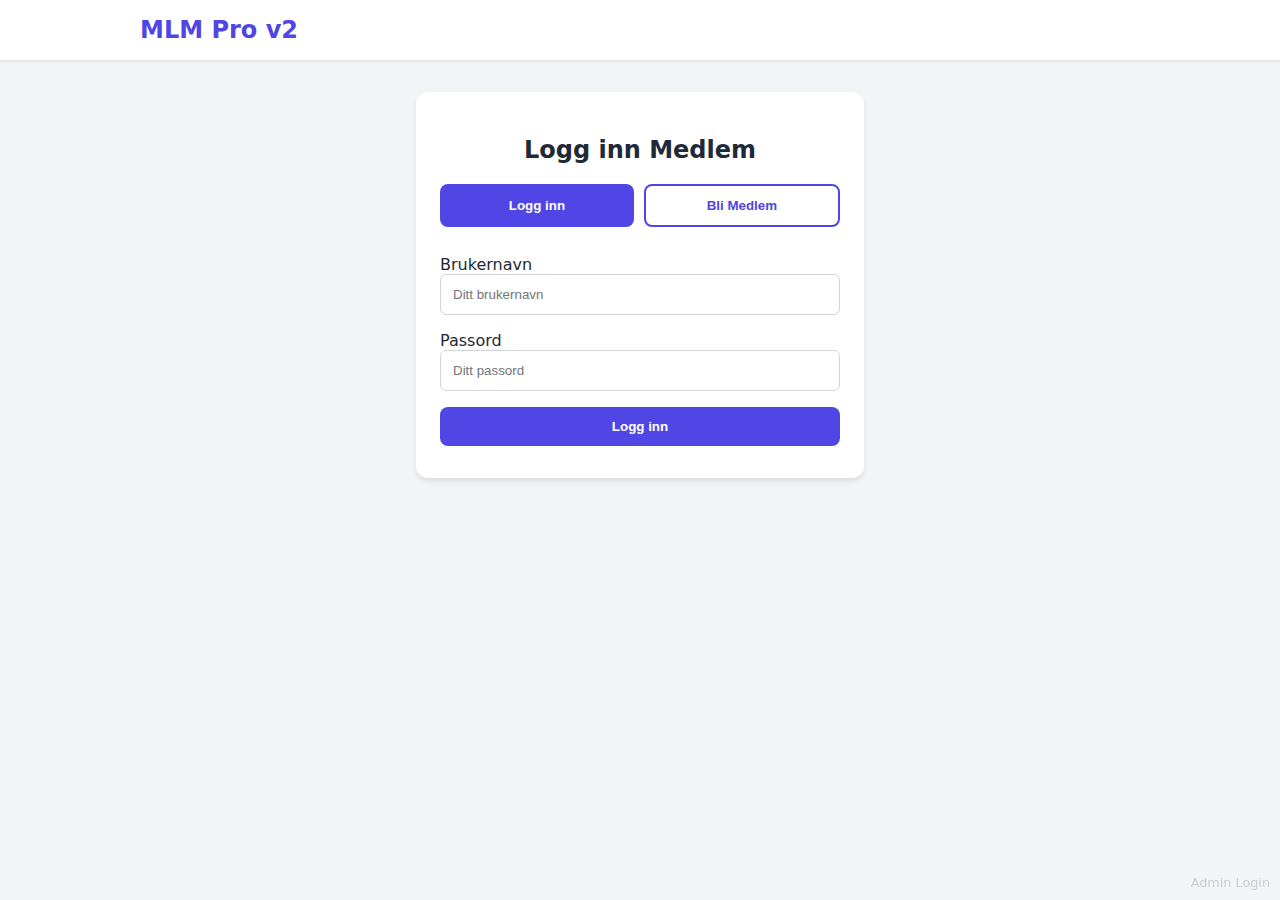
<file: index.html>
<!DOCTYPE html>
<html lang="no">
<head>
    <meta charset="UTF-8">
    <meta name="viewport" content="width=device-width, initial-scale=1.0">
    <title>MLM Pro System v2.0</title>
    <link href="css/style.css" rel="stylesheet">
    <style>
        /* Extra styles for the admin login separation */
        .admin-link {
            position: fixed;
            bottom: 10px;
            right: 10px;
            font-size: 0.8rem;
            color: #ccc;
            text-decoration: none;
        }
        .admin-link:hover { color: var(--primary-color); }
    </style>
</head>
<body>

    <!-- Navigation -->
    <nav class="navbar">
        <div class="app-container" style="display: flex; justify-content: space-between; align-items: center; margin: 0 auto;">
            <a href="#" class="brand" onclick="location.reload()">MLM Pro v2</a>
            <div id="nav-actions">
                <!-- Injected via JS -->
            </div>
        </div>
    </nav>

    <!-- MAIN APP CONTAINER -->
    <div class="app-container">
        
        <!-- VIEW: MEMBER AUTH (Login/Register) -->
        <div id="view-auth" class="">
            <div class="card" style="max-width: 400px; margin: 2rem auto;">
                <h2 class="text-center" id="auth-title">Medlemsportal</h2>
                <div id="alert-box" class="hidden" style="background: #fee2e2; color: #b91c1c; padding: 1rem; border-radius: 6px; margin-bottom: 1rem;"></div>

                <!-- Tabs -->
                <div style="display: flex; gap: 10px; margin-bottom: 20px;">
                    <button class="btn btn-outline" id="btn-tab-login" onclick="switchAuthMode('login')">Logg inn</button>
                    <button class="btn btn-outline" id="btn-tab-register" onclick="switchAuthMode('register')">Bli Medlem</button>
                </div>

                <form id="auth-form">
                    <div id="field-name" class="hidden">
                        <label>Ditt Navn</label>
                        <input type="text" id="inp-name" placeholder="Ola Nordmann">
                    </div>
                    
                    <label>Brukernavn</label>
                    <input type="text" id="inp-user" placeholder="Ditt brukernavn" required>
                    
                    <label>Passord</label>
                    <input type="password" id="inp-pass" placeholder="Ditt passord" required>

                    <div id="field-sponsor" class="hidden">
                        <label>Sponsor ID (Valgfri)</label>
                        <input type="text" id="inp-sponsor" placeholder="Hvem inviterte deg?">
                    </div>

                    <button type="submit" class="btn btn-primary" id="btn-submit">Logg inn</button>
                </form>
            </div>
            
            <!-- Hidden Admin Link -->
            <a href="#" class="admin-link" onclick="app.showAdminLogin()">Admin Login</a>
        </div>

        <!-- VIEW: ADMIN LOGIN -->
        <div id="view-admin-login" class="hidden">
            <div class="card" style="max-width: 400px; margin: 2rem auto; border: 2px solid var(--primary-color);">
                <h2 class="text-center" style="color: var(--primary-color);">Administrator</h2>
                <p class="text-center text-muted">Kun for systemadministratorer</p>
                
                <form id="admin-login-form">
                    <label>Admin Brukernavn</label>
                    <input type="text" id="admin-user" placeholder="Admin brukernavn" required>
                    
                    <label>Passord</label>
                    <input type="password" id="admin-pass" placeholder="Passord" required>

                    <button type="submit" class="btn btn-primary">Logg inn som Admin</button>
                </form>
                <div class="text-center" style="margin-top: 1rem;">
                    <a href="#" onclick="app.showAuth()">← Tilbake til medlemsportal</a>
                </div>
            </div>
        </div>

        <!-- VIEW: DASHBOARD -->
        <div id="view-dashboard" class="hidden">
            <div class="flex-grid">
                <!-- Profile Card -->
                <div class="col card">
                    <h3>👤 Min Profil</h3>
                    <p class="text-muted">Hei, <strong id="dash-name">User</strong> (ID: <span id="dash-id">...</span>)</p>
                    
                    <div style="background: #f8fafc; padding: 15px; border-radius: 8px; margin-top: 15px; border: 1px solid #e2e8f0;">
                        <small style="text-transform: uppercase; letter-spacing: 0.5px; font-weight: bold; color: #64748b;">🚀 Din Vervelink</small><br>
                        <div style="display: flex; gap: 5px; margin-top: 5px;">
                            <input type="text" id="ref-link" readonly onclick="this.select()" style="flex: 1; padding: 8px; border: 1px solid #ccc; border-radius: 4px;">
                            <button class="btn btn-primary" onclick="copyLink()" style="width: auto;">Kopier</button>
                        </div>
                        <p style="font-size: 0.75rem; color: #666; margin-top: 8px; line-height: 1.4;">
                            Del denne linken med venner. Når de registrerer seg, havner de automatisk i ditt nettverk!
                            <br><br>
                            <em>Preview:</em> <code>www.dittdomene.no/?ref=<span id="dash-ref-id">ID</span></code>
                        </p>
                    </div>
                </div>

                <!-- Stats Card -->
                <div class="col stat-box" style="background: linear-gradient(135deg, #4f46e5 0%, #3b82f6 100%); color: white;">
                    <h3>💰 Min Lommebok</h3>
                    <p style="opacity: 0.9;">Total Opptjent</p>
                    <div class="stat-value" id="dash-earnings" style="color: white;">0 NOK</div>
                    <div style="margin-top: 15px; padding-top: 15px; border-top: 1px solid rgba(255,255,255,0.2);">
                        <p style="font-size: 0.9rem;">Tilgjengelig Saldo:</p>
                        <span id="dash-balance" style="font-size: 1.5rem; font-weight: bold;">0</span> <span style="font-size: 1rem;">NOK</span>
                    </div>
                </div>
            </div>

            <!-- Action Bar -->
            <div class="card">
                <h3>⚡ Handlinger</h3>
                <div class="flex-grid">
                    <button class="btn btn-success" onclick="app.showStore()" style="padding: 1.5rem; font-size: 1.1rem;">
                        🛒 Gå til Nettbutikk
                        <br><small style="font-weight: normal; font-size: 0.8rem;">Kjøp produkter og start din reise</small>
                    </button>
                    <button class="btn btn-outline" onclick="alert('Du har ingen aktive abonnementer enda.')" style="padding: 1.5rem; font-size: 1.1rem;">
                        📦 Mine Produkter
                        <br><small style="font-weight: normal; font-size: 0.8rem;">Se dine kjøp og abonnementer</small>
                    </button>
                </div>
            </div>

            <div class="flex-grid">
                <!-- Downline -->
                <div class="col card">
                    <h3>👥 Mitt Nettverk (Nivå 1)</h3>
                    <p class="text-muted" style="font-size: 0.85rem; margin-bottom: 10px;">Personer du har vervet direkte:</p>
                    <div id="list-downline" style="max-height: 200px; overflow-y: auto;">Loading...</div>
                </div>

                <!-- History -->
                <div class="col card">
                    <h3>📜 Transaksjonshistorikk</h3>
                    <p class="text-muted" style="font-size: 0.85rem; margin-bottom: 10px;">Dine inntekter og kjøp:</p>
                    <div id="list-activity" style="max-height: 200px; overflow-y: auto;">Ingen aktivitet.</div>
                </div>
            </div>
        </div>

        <!-- VIEW: STORE -->
        <div id="view-store" class="hidden">
            <button class="btn btn-outline" onclick="app.showDashboard()">← Tilbake til Dashboard</button>
            <h2 class="mb-4">Produkter</h2>
            <div id="store-products" class="flex-grid">
                <!-- Products Injected Here -->
            </div>
        </div>

        <!-- VIEW: ADMIN DASHBOARD -->
        <div id="view-admin-dash" class="hidden">
            <div style="display: flex; justify-content: space-between; align-items: center; margin-bottom: 1rem;">
                <h2>Admin Kontrollpanel</h2>
                <button class="btn btn-outline" style="width: auto;" onclick="logout()">Logg ut</button>
            </div>
            
            <div class="card" style="border: 2px solid var(--primary-color);">
                <div class="flex-grid">
                    <div class="col">
                        <h4 style="color: var(--primary-color);">⚡ System Simulator (Test-Data)</h4>
                        <p>Klikk her for å generere falske medlemmer og teste provisjoner automatisk.</p>
                        <button class="btn btn-primary" onclick="runSimulation()">Kjør Full Systemtest (5 Ledd)</button>
                        <div id="sim-result" style="margin-top: 10px; font-size: 0.9rem;"></div>
                    </div>
                    <div class="col">
                        <h4>Nullstill System</h4>
                        <button class="btn btn-danger" onclick="resetAll()">Slett ALT og start på nytt</button>
                    </div>
                </div>

                <h4 class="mt-4">Alle Brukere i Systemet</h4>
                <div id="admin-user-list" style="max-height: 400px; overflow-y: auto; border: 1px solid #eee;">
                    <!-- List -->
                </div>
            </div>
        </div>

    </div>

    <script src="js/app.js"></script>
    <!-- v2.0.1 Force Update -->
    <script>
        // --- UI Controller ---
        const app = {
            currentUser: null,
            
            init: function() {
                // Check URL params
                const urlParams = new URLSearchParams(window.location.search);
                const ref = urlParams.get('ref');
                const adminMode = urlParams.get('admin');

                // Check Session
                const stored = localStorage.getItem('mlm_session');
                if (stored) {
                    const user = mlmApp.getUser(stored);
                    if (user) {
                        this.loginSuccess(user);
                        return;
                    }
                }
                
                // No session
                if (adminMode) {
                    this.showAdminLogin();
                } else {
                    this.showAuth(ref);
                }
            },

            showAuth: function(refCode) {
                this.hideAllViews();
                document.getElementById('view-auth').classList.remove('hidden');
                document.getElementById('nav-actions').innerHTML = '';
                
                if (refCode) {
                    switchAuthMode('register');
                    document.getElementById('inp-sponsor').value = refCode;
                    document.getElementById('alert-box').innerText = "Du har blitt invitert! Registrer deg for å bli med.";
                    document.getElementById('alert-box').classList.remove('hidden');
                    document.getElementById('alert-box').style.background = '#d1fae5';
                    document.getElementById('alert-box').style.color = '#065f46';
                }
            },

            showAdminLogin: function() {
                this.hideAllViews();
                document.getElementById('view-admin-login').classList.remove('hidden');
            },

            loginSuccess: function(user) {
                this.currentUser = user;
                localStorage.setItem('mlm_session', user.id);
                
                if (user.role === 'admin') {
                    this.showAdminDash();
                } else {
                    this.showDashboard();
                }
            },

            showDashboard: function() {
                this.hideAllViews();
                document.getElementById('view-dashboard').classList.remove('hidden');
                
                // Update Nav
                document.getElementById('nav-actions').innerHTML = `<button class="btn btn-outline" style="width: auto; padding: 0.5rem 1rem;" onclick="logout()">Logg ut</button>`;

                // Fill Data
                document.getElementById('dash-name').innerText = this.currentUser.name;
                document.getElementById('dash-id').innerText = this.currentUser.id;
                document.getElementById('dash-ref-id').innerText = this.currentUser.id;
                
                // Refresh fresh data from DB
                const freshUser = mlmApp.getUser(this.currentUser.id);
                this.currentUser = freshUser; 
                
                document.getElementById('dash-earnings').innerText = freshUser.totalEarnings.toFixed(2) + ' NOK';
                document.getElementById('dash-balance').innerText = freshUser.balance.toFixed(2);

                // Ref Link Construction
                const url = window.location.href.split('?')[0];
                document.getElementById('ref-link').value = `${url}?ref=${freshUser.id}`;

                // Lists
                this.renderDownline(freshUser.id);
                this.renderHistory();
            },

            showStore: function() {
                this.hideAllViews();
                document.getElementById('view-store').classList.remove('hidden');
                const products = mlmApp.getProducts();
                const container = document.getElementById('store-products');
                container.innerHTML = products.map(p => `
                    <div class="col card">
                        <h3>${p.name}</h3>
                        <p class="stat-value" style="font-size: 1.5rem; color: var(--primary-color);">${p.price} NOK</p>
                        <button class="btn btn-success" onclick="buyProduct('${p.id}')">Kjøp Nå</button>
                    </div>
                `).join('');
            },

            showAdminDash: function() {
                this.hideAllViews();
                document.getElementById('view-admin-dash').classList.remove('hidden');
                
                // Render User List
                const users = mlmApp.getFullGenealogy();
                document.getElementById('admin-user-list').innerHTML = users.map(u => `
                    <div class="list-item">
                        <div>
                            <strong>${u.name}</strong> <span style="font-size:0.8rem; background:#eee; padding:2px 5px; border-radius:4px;">${u.role}</span><br>
                            <small>Bruker: <strong>${u.username}</strong> | Pass: ${u.password}</small><br>
                            <small class="text-muted">ID: ${u.id} | Sponsor: ${u.sponsorId || 'Ingen'}</small>
                        </div>
                        <div class="text-center">
                            <small>Saldo / Totalt</small><br>
                            <strong>${u.balance.toFixed(0)} / ${u.totalEarnings.toFixed(0)}</strong>
                        </div>
                    </div>
                `).join('');
            },

            hideAllViews: function() {
                ['view-auth', 'view-admin-login', 'view-dashboard', 'view-store', 'view-admin-dash'].forEach(id => {
                    const el = document.getElementById(id);
                    if(el) el.classList.add('hidden');
                });
            },

            renderDownline: function(uid) {
                const list = mlmApp.getDownline(uid);
                const el = document.getElementById('list-downline');
                if (list.length === 0) el.innerHTML = '<p class="text-muted">Ingen vervet enda.</p>';
                else {
                    el.innerHTML = list.map(u => `
                        <div class="list-item">
                            <span>${u.name}</span>
                            <span class="text-muted">ID: ${u.id}</span>
                        </div>
                    `).join('');
                }
            },

            renderHistory: function() {
                const data = mlmApp.getData();
                const myActivity = data.transactions.filter(t => 
                    t.userId === this.currentUser.id || 
                    t.commissions.some(c => c.receiverId === this.currentUser.id)
                ).reverse().slice(0, 5);

                const el = document.getElementById('list-activity');
                if (myActivity.length === 0) el.innerHTML = '<p class="text-muted">Ingen transaksjoner.</p>';
                else {
                    el.innerHTML = myActivity.map(t => {
                        if (t.userId === this.currentUser.id) {
                            return `<div class="list-item"><div>Du kjøpte <strong>${t.productName}</strong></div><small>-${t.amount}</small></div>`;
                        }
                        const comm = t.commissions.find(c => c.receiverId === this.currentUser.id);
                        if (comm) {
                            return `<div class="list-item"><div>Provisjon fra <strong>${t.userName}</strong> (Nivå ${comm.level})</div><strong style="color:green">+${comm.amount}</strong></div>`;
                        }
                    }).join('');
                }
            }
        };

        // --- Event Handlers ---

        let authMode = 'login';
        function switchAuthMode(mode) {
            authMode = mode;
            document.getElementById('auth-title').innerText = mode === 'login' ? 'Logg inn Medlem' : 'Bli Medlem';
            document.getElementById('btn-submit').innerText = mode === 'login' ? 'Logg inn' : 'Registrer meg';
            
            // Toggle active button style
            if(mode === 'login') {
                document.getElementById('btn-tab-login').classList.add('btn-primary');
                document.getElementById('btn-tab-login').classList.remove('btn-outline');
                document.getElementById('btn-tab-register').classList.add('btn-outline');
                document.getElementById('btn-tab-register').classList.remove('btn-primary');
                
                document.getElementById('field-name').classList.add('hidden');
                document.getElementById('field-sponsor').classList.add('hidden');
            } else {
                document.getElementById('btn-tab-register').classList.add('btn-primary');
                document.getElementById('btn-tab-register').classList.remove('btn-outline');
                document.getElementById('btn-tab-login').classList.add('btn-outline');
                document.getElementById('btn-tab-login').classList.remove('btn-primary');
                
                document.getElementById('field-name').classList.remove('hidden');
                document.getElementById('field-sponsor').classList.remove('hidden');
            }
        }

        // Member Login/Register
        document.getElementById('auth-form').addEventListener('submit', (e) => {
            e.preventDefault();
            const user = document.getElementById('inp-user').value;
            const pass = document.getElementById('inp-pass').value;
            
            if (authMode === 'login') {
                const res = mlmApp.login(user, pass);
                if (res.success) {
                    if (res.user.role === 'admin') {
                        alert('Administrator må bruke Admin-login siden.');
                        app.showAdminLogin();
                    } else {
                        app.loginSuccess(res.user);
                    }
                }
                else alert(res.message);
            } else {
                const name = document.getElementById('inp-name').value;
                const sponsor = document.getElementById('inp-sponsor').value;
                const res = mlmApp.registerUser(user, pass, name, sponsor || null);
                if (res.success) app.loginSuccess(res.user);
                else alert(res.message);
            }
        });

        // Admin Login
        document.getElementById('admin-login-form').addEventListener('submit', (e) => {
            e.preventDefault();
            const user = document.getElementById('admin-user').value;
            const pass = document.getElementById('admin-pass').value;
            
            const res = mlmApp.login(user, pass);
            if (res.success) {
                if (res.user.role !== 'admin') {
                    alert('Ingen tilgang. Du er ikke administrator.');
                } else {
                    app.loginSuccess(res.user);
                }
            } else {
                alert(res.message);
            }
        });

        function logout() {
            localStorage.removeItem('mlm_session');
            window.location.href = window.location.href.split('?')[0]; 
        }

        function buyProduct(pid) {
            if(confirm('Bekreft kjøp?')) {
                const res = mlmApp.purchaseProduct(app.currentUser.id, pid);
                if (res.success) {
                    alert(res.message);
                    // Refresh data
                    app.showDashboard(); 
                } else {
                    alert(res.message);
                }
            }
        }

        function copyLink() {
            const el = document.getElementById('ref-link');
            el.select();
            document.execCommand('copy');
            alert('Link kopiert!');
        }

        // Admin Funcs
        function runSimulation() {
            const res = mlmApp.runSimulation();
            document.getElementById('sim-result').innerHTML = `
                <div style="background:#ecfdf5; color:#065f46; padding:10px; border-radius:6px; border: 1px solid #10b981;">
                    <strong>✅ ${res.message}</strong><br>
                    <small>Systemet har nå generert brukere og kjøp. Sjekk listen under.</small>
                </div>
            `;
            app.showAdminDash(); 
        }

        function resetAll() {
            if(confirm('ADVARSEL: Dette sletter ALLE brukere og transaksjoner. Er du sikker?')) {
                mlmApp.resetSystem();
                logout();
            }
        }

        // Start App
        app.init();
        
        // Default to login tab
        switchAuthMode('login');

    </script>
</body>
</html>
</file>
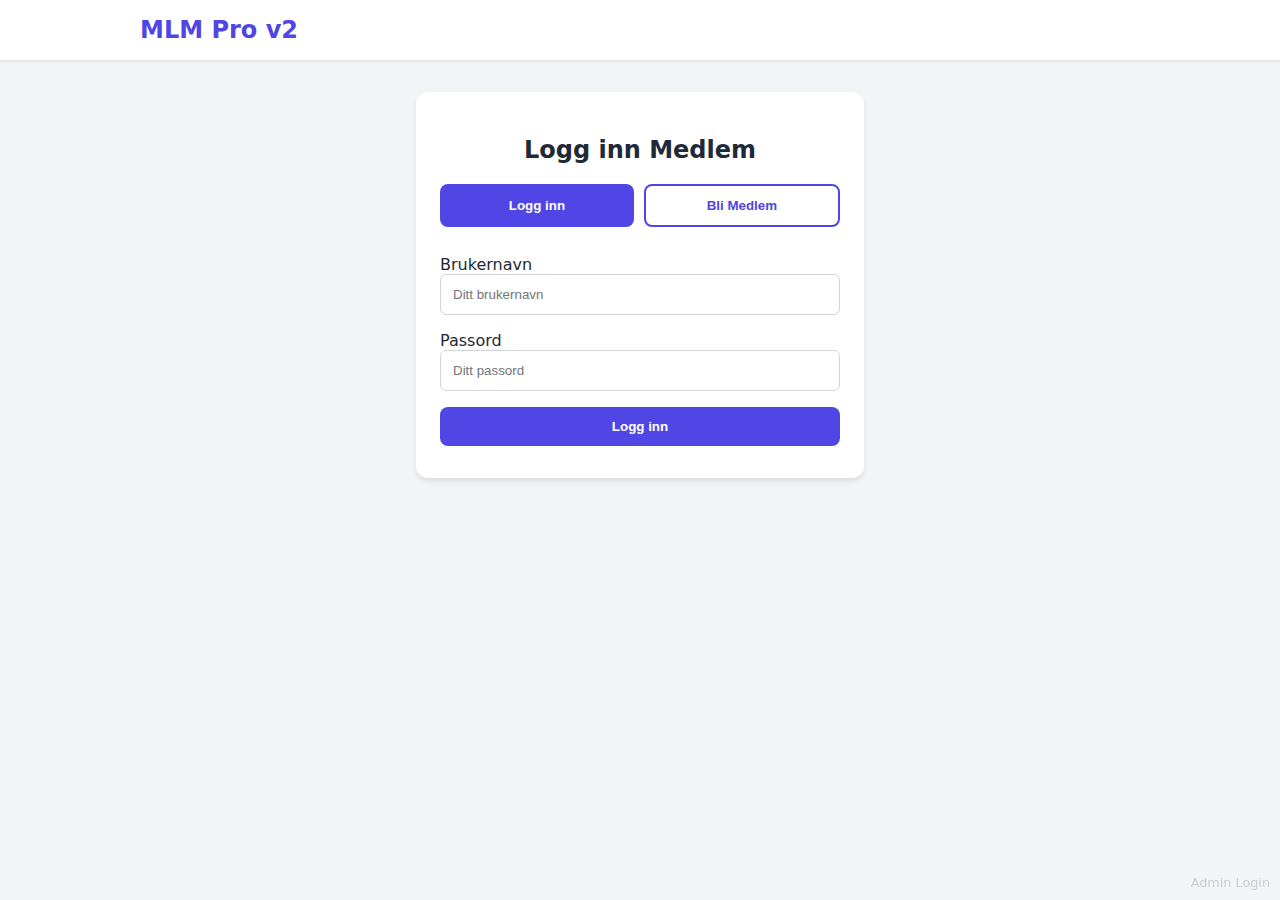
<file: admin.html>
<!DOCTYPE html>
<html lang="no">
<head>
    <meta charset="UTF-8">
    <meta name="viewport" content="width=device-width, initial-scale=1.0">
    <title>MLM Pro - Admin</title>
    <link href="https://cdn.jsdelivr.net/npm/bootstrap@5.3.0/dist/css/bootstrap.min.css" rel="stylesheet">
    <link href="css/style.css" rel="stylesheet">
</head>
<body>

    <nav class="navbar navbar-dark bg-dark">
        <div class="container">
            <span class="navbar-brand mb-0 h1">MLM Admin Panel</span>
            <div>
                <a href="index.html" class="btn btn-primary btn-sm me-2">Tilbake til Dashboard</a>
                <a href="store.html" class="btn btn-outline-light btn-sm">Gå til Butikk</a>
            </div>
        </div>
    </nav>

    <div class="container mt-5">
        <div class="row">
            <div class="col-md-6">
                <div class="card p-4">
                    <h4>Provisjonsinnstillinger (5 Ledd)</h4>
                    <p class="text-muted">Angi prosentandel for hvert nivå oppover.</p>
                    <form id="settingsForm">
                        <div class="input-group mb-2">
                            <span class="input-group-text">Nivå 1 (%)</span>
                            <input type="number" class="form-control" id="rate1" step="0.1">
                        </div>
                        <div class="input-group mb-2">
                            <span class="input-group-text">Nivå 2 (%)</span>
                            <input type="number" class="form-control" id="rate2" step="0.1">
                        </div>
                        <div class="input-group mb-2">
                            <span class="input-group-text">Nivå 3 (%)</span>
                            <input type="number" class="form-control" id="rate3" step="0.1">
                        </div>
                        <div class="input-group mb-2">
                            <span class="input-group-text">Nivå 4 (%)</span>
                            <input type="number" class="form-control" id="rate4" step="0.1">
                        </div>
                        <div class="input-group mb-2">
                            <span class="input-group-text">Nivå 5 (%)</span>
                            <input type="number" class="form-control" id="rate5" step="0.1">
                        </div>
                        <button type="submit" class="btn btn-primary mt-3">Lagre Endringer</button>
                    </form>
                </div>

                <div class="card p-4 mt-4 border-danger">
                    <h4>Systemverktøy</h4>
                    <button class="btn btn-danger" onclick="resetSystem()">Nullstill Database (Slett alt)</button>
                </div>
            </div>

            <div class="col-md-6">
                <div class="card p-4">
                    <h4>Alle Brukere</h4>
                    <div class="table-responsive" style="max-height: 500px; overflow-y: auto;">
                        <table class="table table-striped table-sm">
                            <thead>
                                <tr>
                                    <th>ID</th>
                                    <th>Navn</th>
                                    <th>Sponsor</th>
                                    <th>Inntekt</th>
                                </tr>
                            </thead>
                            <tbody id="userTableBody">
                                <!-- Users injected here -->
                            </tbody>
                        </table>
                    </div>
                </div>
            </div>
        </div>
    </div>

    <script src="js/app.js"></script>
    <script>
        // Check Admin Auth
        const storedUser = localStorage.getItem('mlm_user');
        if (!storedUser) {
            window.location.href = 'index.html';
        }
        const currentUser = JSON.parse(storedUser);
        if (currentUser.role !== 'admin') {
            alert('Ingen tilgang');
            window.location.href = 'index.html';
        }

        // Load Settings
        const data = mlmApp.getData();
        const rates = data.settings.commissionRates;
        
        document.getElementById('rate1').value = rates[0];
        document.getElementById('rate2').value = rates[1];
        document.getElementById('rate3').value = rates[2];
        document.getElementById('rate4').value = rates[3];
        document.getElementById('rate5').value = rates[4];

        // Load Users
        const users = mlmApp.getAllUsers();
        const tbody = document.getElementById('userTableBody');
        users.forEach(u => {
            const row = `
                <tr>
                    <td><small>${u.id}</small></td>
                    <td>${u.name} <span class="badge bg-secondary">${u.role}</span></td>
                    <td>${u.sponsorId || '-'}</td>
                    <td>${u.totalEarnings.toFixed(2)}</td>
                </tr>
            `;
            tbody.innerHTML += row;
        });

        // Save Handler
        document.getElementById('settingsForm').addEventListener('submit', (e) => {
            e.preventDefault();
            const newRates = [
                document.getElementById('rate1').value,
                document.getElementById('rate2').value,
                document.getElementById('rate3').value,
                document.getElementById('rate4').value,
                document.getElementById('rate5').value
            ];
            mlmApp.updateSettings(newRates);
            alert('Innstillinger lagret!');
        });

        function resetSystem() {
            if(confirm('ADVARSEL: Dette vil slette alle brukere og transaksjoner. Er du sikker?')) {
                mlmApp.resetSystem();
                alert('Systemet er nullstilt. Du logges nå ut.');
                localStorage.removeItem('mlm_user');
                window.location.href = 'index.html';
            }
        }
    </script>
</body>
</html>
</file>
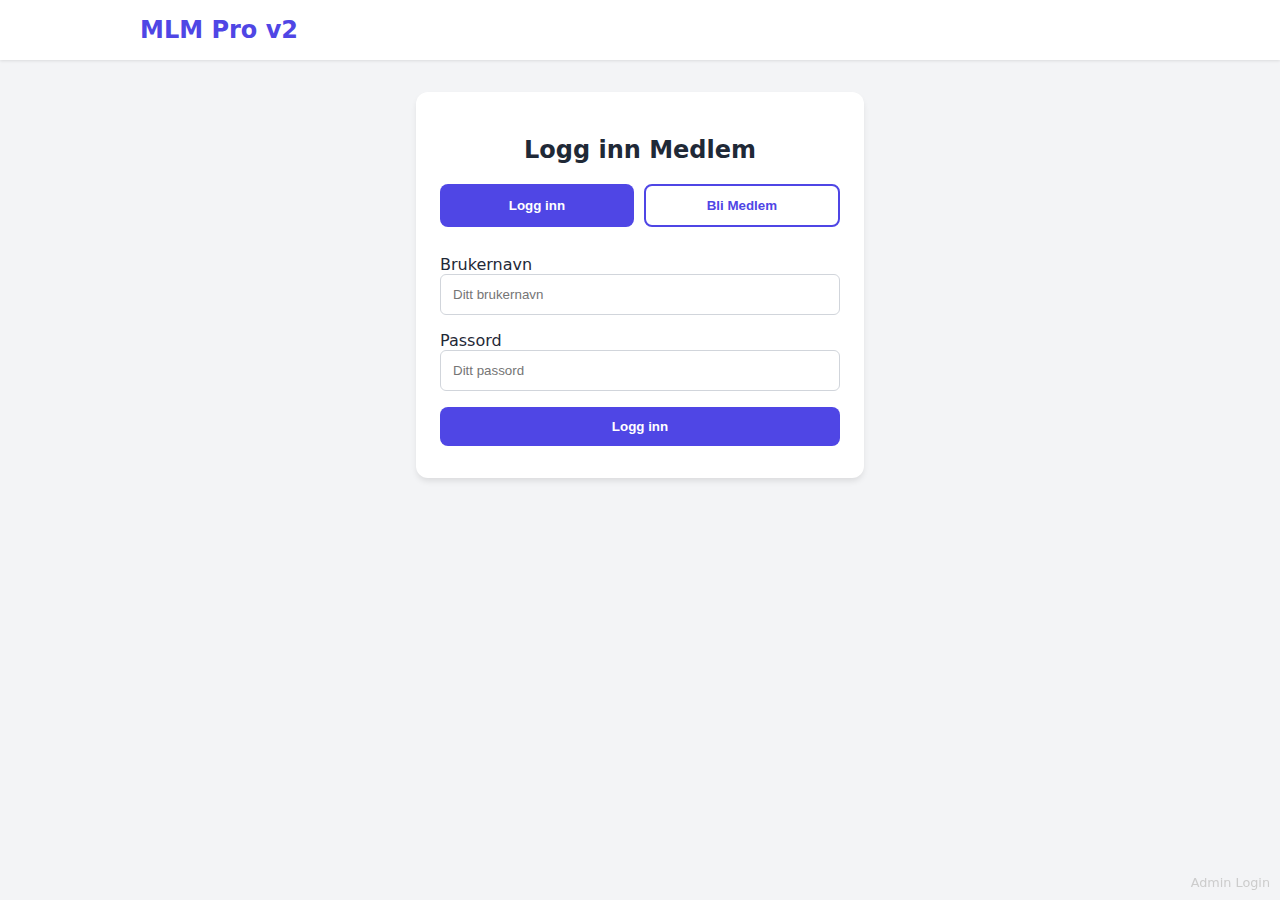
<file: store.html>
<!DOCTYPE html>
<html lang="no">
<head>
    <meta charset="UTF-8">
    <meta name="viewport" content="width=device-width, initial-scale=1.0">
    <title>MLM Pro - Nettbutikk</title>
    <link href="https://cdn.jsdelivr.net/npm/bootstrap@5.3.0/dist/css/bootstrap.min.css" rel="stylesheet">
    <link href="css/style.css" rel="stylesheet">
</head>
<body>

    <nav class="navbar navbar-expand-lg navbar-light bg-white border-bottom">
        <div class="container">
            <a class="navbar-brand" href="index.html">MLM Pro System</a>
            <div class="collapse navbar-collapse">
                <ul class="navbar-nav ms-auto">
                    <li class="nav-item"><a class="nav-link" href="index.html">Dashboard</a></li>
                    <li class="nav-item"><a class="nav-link active" href="store.html">Nettbutikk</a></li>
                    <li class="nav-item" id="adminLink"></li>
                </ul>
            </div>
        </div>
    </nav>

    <div class="container mt-5">
        <h2 class="mb-4">Produkter & Abonnement</h2>
        <p class="text-muted">Kjøp her genererer provisjon oppover i systemet (5 ledd).</p>
        
        <div class="row" id="productList">
            <!-- Products injected here -->
        </div>

        <div class="mt-5">
            <h4>Siste Kjøpshistorikk</h4>
            <div id="purchaseLog" class="alert alert-secondary d-none"></div>
        </div>
    </div>

    <script src="js/app.js"></script>
    <script>
        // Check Auth
        const storedUser = localStorage.getItem('mlm_user');
        if (!storedUser) {
            window.location.href = 'index.html';
        }
        const currentUser = JSON.parse(storedUser);

        if (currentUser.role === 'admin') {
            document.getElementById('adminLink').innerHTML = '<a class="nav-link" href="admin.html">Admin Panel</a>';
        }

        // Render Products
        const products = mlmApp.getProducts();
        const container = document.getElementById('productList');
        
        products.forEach(p => {
            const isSub = p.isSubscription ? '<span class="badge bg-warning text-dark">Abonnement</span>' : '<span class="badge bg-info">Produkt</span>';
            const html = `
                <div class="col-md-4 mb-4">
                    <div class="card h-100">
                        <div class="card-body">
                            <h5 class="card-title">${p.name}</h5>
                            <p class="card-text">${isSub}</p>
                            <h3 class="text-primary">${p.price} NOK</h3>
                            <p class="small text-muted">Gir provisjon til nettverket.</p>
                            <button class="btn btn-primary w-100" onclick="buy('${p.id}')">Kjøp Nå</button>
                        </div>
                    </div>
                </div>
            `;
            container.innerHTML += html;
        });

        function buy(productId) {
            if (!confirm('Er du sikker på at du vil kjøpe dette?')) return;

            const res = mlmApp.purchaseProduct(currentUser.id, productId);
            
            if (res.success) {
                let logHtml = `<strong>${res.message}</strong><br>Provisjon fordelt:<br><ul>`;
                res.commissions.forEach(c => {
                    logHtml += `<li>Nivå ${c.level} (${c.receiver}): ${c.amount} NOK (${c.rate})</li>`;
                });
                logHtml += '</ul>';
                
                const logDiv = document.getElementById('purchaseLog');
                logDiv.innerHTML = logHtml;
                logDiv.classList.remove('d-none');
                logDiv.classList.add('alert-success');
            } else {
                alert(res.message);
            }
        }
    </script>
</body>
</html>
</file>
<file: css/style.css>
/* Modern Clean CSS */
:root {
    --primary-color: #4f46e5;
    --secondary-color: #818cf8;
    --success-color: #10b981;
    --bg-color: #f3f4f6;
    --card-bg: #ffffff;
    --text-color: #1f2937;
}

body {
    background-color: var(--bg-color);
    font-family: 'Inter', system-ui, -apple-system, sans-serif;
    color: var(--text-color);
    margin: 0;
    padding-bottom: 50px;
}

/* Navbar */
.navbar {
    background: white;
    box-shadow: 0 1px 3px rgba(0,0,0,0.1);
    padding: 1rem 0;
}

.brand {
    font-weight: 800;
    font-size: 1.5rem;
    color: var(--primary-color);
    text-decoration: none;
}

/* Layout */
.app-container {
    max-width: 1000px;
    margin: 2rem auto;
    padding: 0 1rem;
}

/* Cards */
.card {
    background: var(--card-bg);
    border-radius: 12px;
    box-shadow: 0 4px 6px -1px rgba(0, 0, 0, 0.1);
    padding: 1.5rem;
    margin-bottom: 1.5rem;
}

.stat-box {
    text-align: center;
    padding: 1rem;
    background: linear-gradient(135deg, var(--primary-color), var(--secondary-color));
    color: white;
    border-radius: 12px;
}

.stat-value {
    font-size: 2rem;
    font-weight: bold;
}

/* Buttons */
.btn {
    display: inline-block;
    padding: 0.75rem 1.5rem;
    border-radius: 8px;
    border: none;
    font-weight: 600;
    cursor: pointer;
    transition: all 0.2s;
    width: 100%;
    margin-bottom: 0.5rem;
}

.btn-primary { background: var(--primary-color); color: white; }
.btn-primary:hover { opacity: 0.9; }

.btn-success { background: var(--success-color); color: white; }

.btn-outline { background: transparent; border: 2px solid var(--primary-color); color: var(--primary-color); }

.btn-danger { background: #ef4444; color: white; }

/* Utilities */
.hidden { display: none !important; }
.text-center { text-align: center; }
.mb-4 { margin-bottom: 1rem; }
.flex-grid { display: flex; gap: 1rem; flex-wrap: wrap; }
.col { flex: 1; min-width: 250px; }

/* Forms */
input {
    width: 100%;
    padding: 0.75rem;
    margin-bottom: 1rem;
    border: 1px solid #d1d5db;
    border-radius: 6px;
    box-sizing: border-box;
}

/* List Items */
.list-item {
    padding: 1rem;
    border-bottom: 1px solid #e5e7eb;
    display: flex;
    justify-content: space-between;
    align-items: center;
}
.list-item:last-child { border-bottom: none; }
</file>
